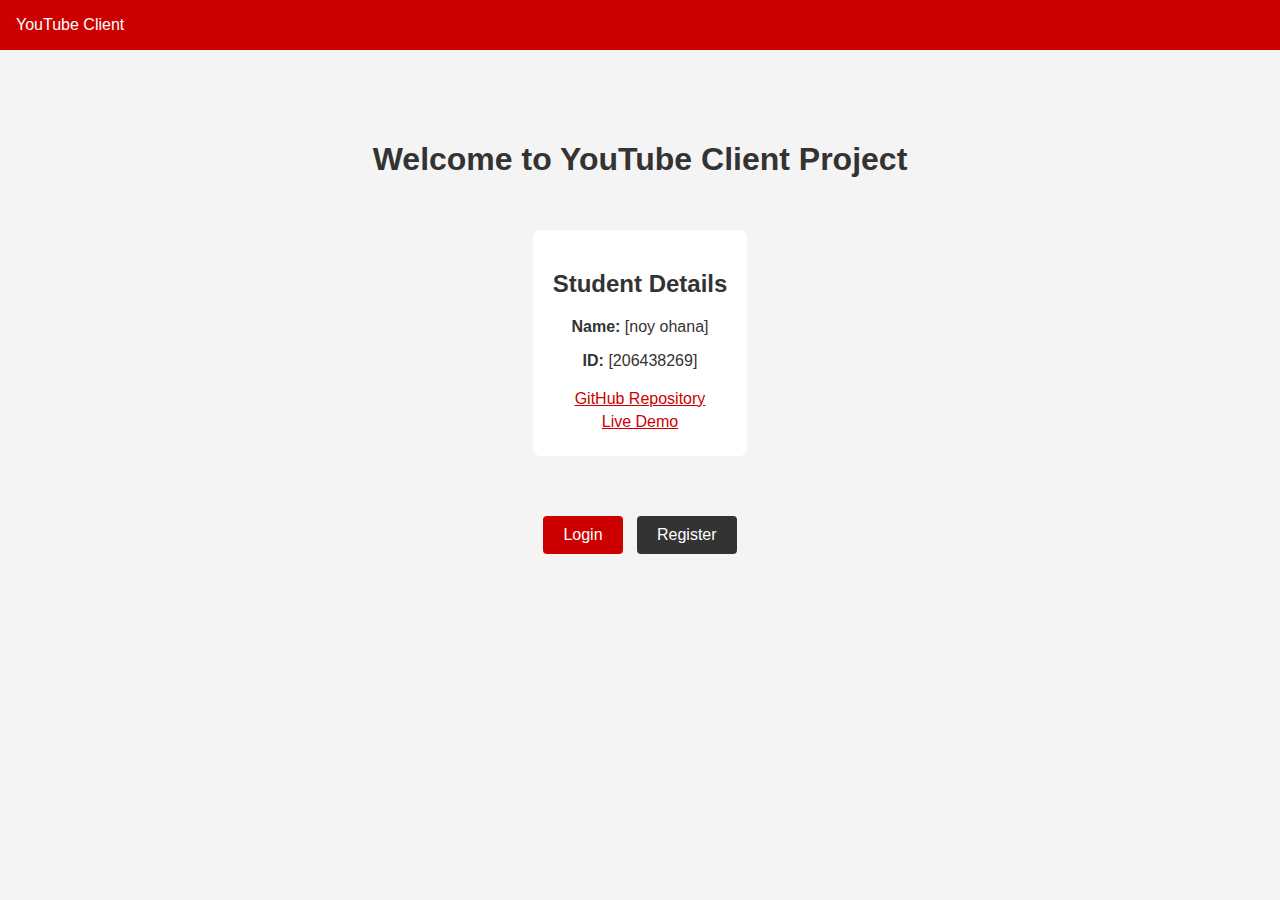
<file: index.html>
<!DOCTYPE html>
<html lang="en">
<head>
    <meta charset="UTF-8">
    <meta name="viewport" content="width=device-width, initial-scale=1.0">
    <title>YouTube Client - Home</title>
    <link rel="stylesheet" href="style.css">
</head>
<body>
    <header>
        <div class="logo">YouTube Client</div>
        <div class="user-info">
        </div>
    </header>

    <main style="text-align: center; margin-top: 50px;">
        <h1>Welcome to YouTube Client Project</h1>
        
        <div class="student-info" style="margin: 30px 0; padding: 20px; background: white; border-radius: 8px; display: inline-block;">
            <h2>Student Details</h2>
            <p><strong>Name:</strong> [noy ohana]</p>
            <p><strong>ID:</strong> [206438269]</p>
            
            <div style="margin-top: 20px;">
                <a href="https://github.com/YOUR_GITHUB" target="_blank" style="color: #cc0000; display: block; margin: 5px;">GitHub Repository</a>
                <a href="#" style="color: #cc0000; display: block; margin: 5px;">Live Demo</a>
            </div>
        </div>

        <div class="auth-links" style="margin-top: 30px;">
            <a href="login.html"><button>Login</button></a>
            <a href="register.html"><button style="background-color: #333; margin-left: 10px;">Register</button></a>
        </div>
    </main>

    <script src="utils.js"></script>
    <script>
        const user = getCurrentUser();
        if (user) {
             document.querySelector('.auth-links').innerHTML = `
                <a href="search.html"><button>Go to Search</button></a>
             `;
             updateHeader();
        }
    </script>
</body>
</html>
</file>
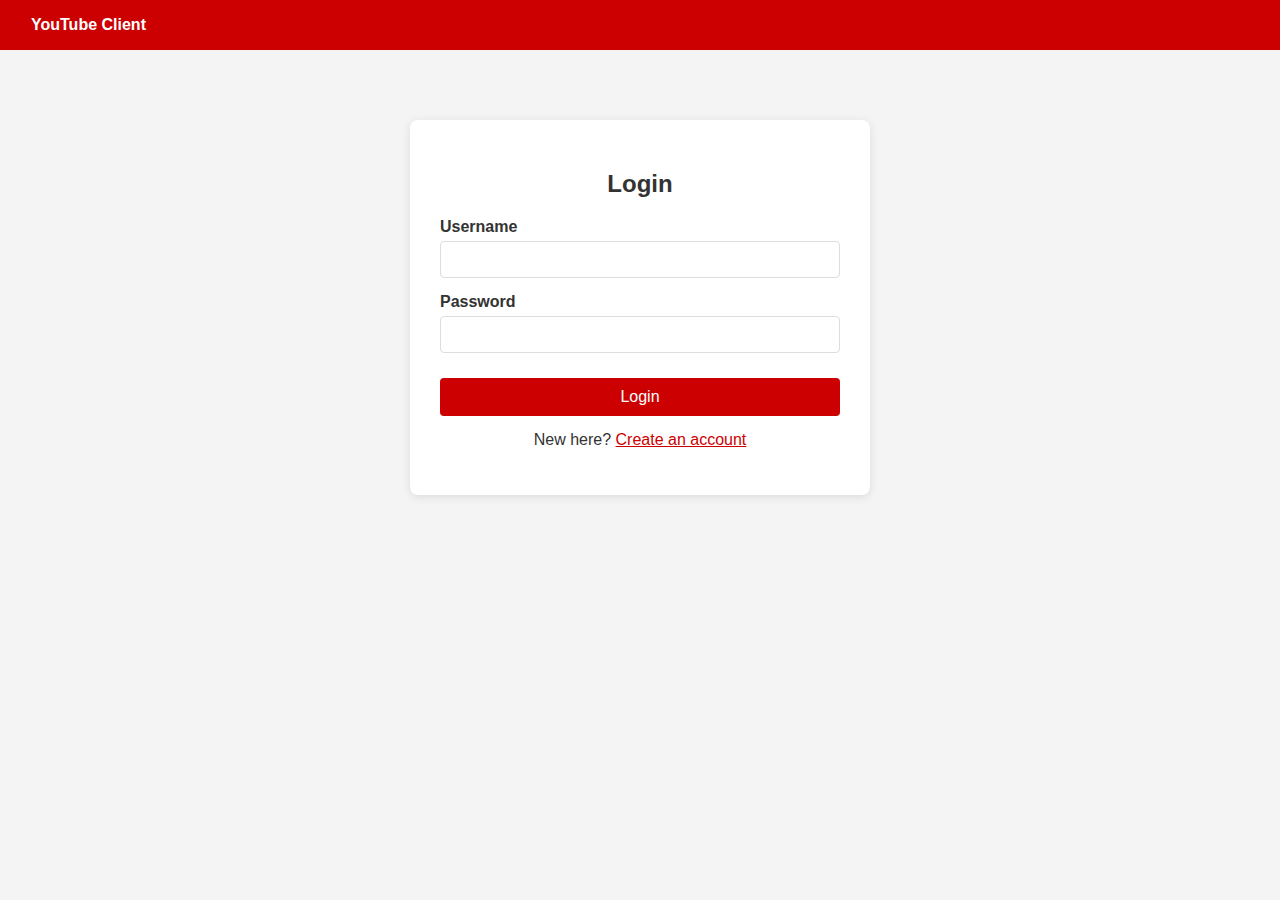
<file: login.html>
<!DOCTYPE html>
<html lang="en">
<head>
    <meta charset="UTF-8">
    <meta name="viewport" content="width=device-width, initial-scale=1.0">
    <title>Login - YouTube Client</title>
    <link rel="stylesheet" href="style.css">
</head>
<body>
    <header>
        <a href="index.html" class="logo">YouTube Client</a>
    </header>

    <main>
        <div class="auth-container">
            <h2 style="text-align: center;">Login</h2>
            <form id="loginForm">
                <div class="form-group">
                    <label for="username">Username</label>
                    <input type="text" id="username" required>
                </div>
                
                <div class="form-group">
                    <label for="password">Password</label>
                    <input type="password" id="password" required>
                </div>

                <div id="loginError" class="error-message"></div>

                <button type="submit" style="width: 100%; margin-top: 10px;">Login</button>
            </form>
            <p style="text-align: center; margin-top: 15px;">
                New here? <a href="register.html" style="color: #cc0000; margin: 0;">Create an account</a>
            </p>
        </div>
    </main>

    <script src="utils.js"></script>
    <script src="login.js"></script>
</body>
</html>
</file>
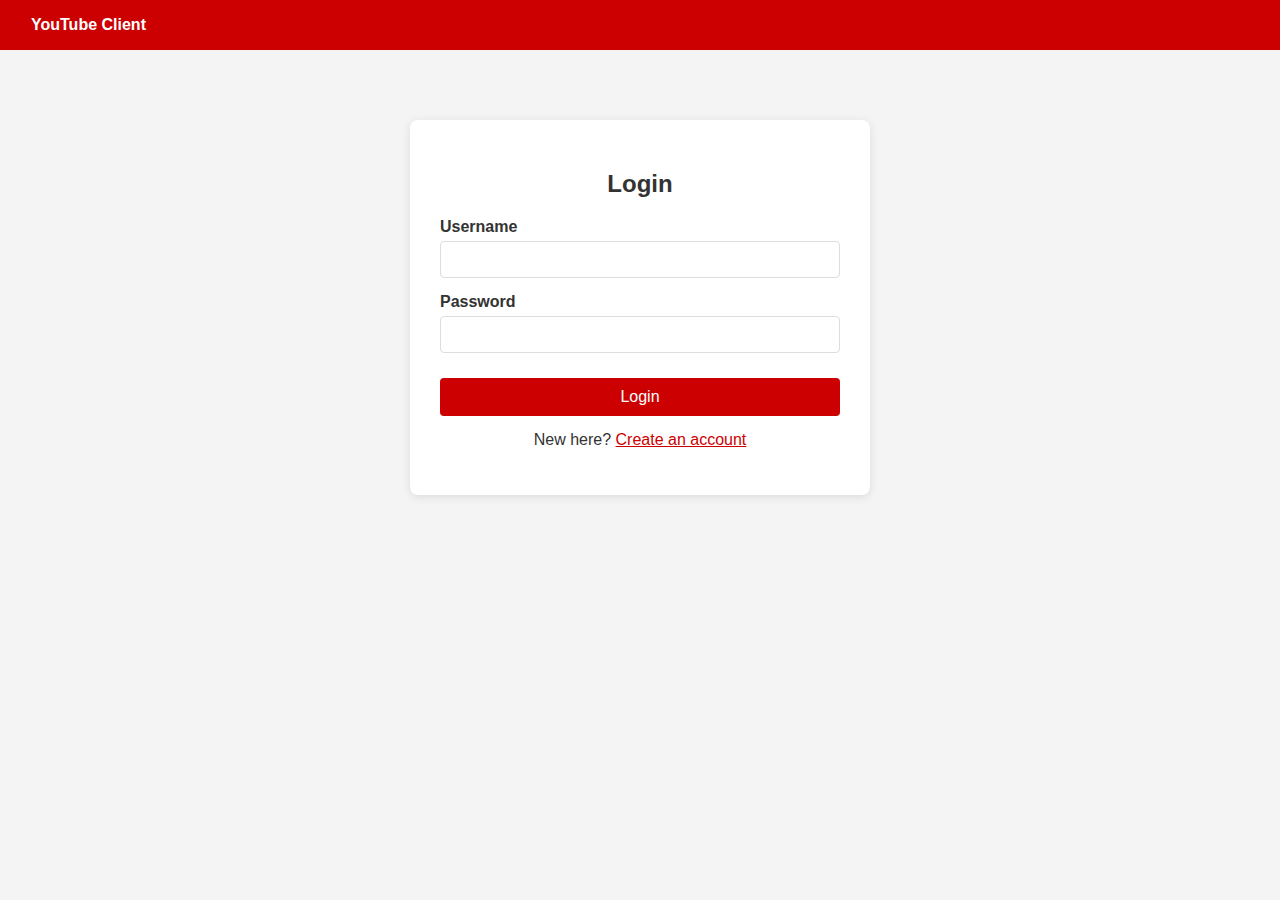
<file: playlists.html>
<!DOCTYPE html>
<html lang="en">
<head>
    <meta charset="UTF-8">
    <meta name="viewport" content="width=device-width, initial-scale=1.0">
    <title>My Library - YouTube Client</title>
    <link rel="stylesheet" href="style.css">
    <style>
        .playlist-video-item {
            display: flex;
            gap: 15px;
            padding: 10px;
            border-bottom: 1px solid #eee;
            align-items: center;
        }
        .playlist-video-item img {
            width: 120px;
            height: 68px;
            object-fit: cover;
            cursor: pointer;
        }
        .playlist-video-details {
            flex: 1;
        }
        .playlist-actions {
            display: flex;
            gap: 10px;
            align-items: center;
        }
        .rating-stars {
            color: gold;
            cursor: pointer;
            font-size: 1.2em;
        }
        .toolbar {
            display: flex;
            justify-content: space-between;
            margin-bottom: 20px;
            padding-bottom: 10px;
            border-bottom: 1px solid #eee;
        }
        .toolbar input {
            padding: 5px;
        }
    </style>
</head>
<body>
    <header>
        <div style="display: flex; align-items: center;">
            <a href="search.html" class="logo" style="margin-left: 0;">YouTube Client</a>
            <nav>
                <a href="search.html">Search</a>
                <a href="playlists.html" style="text-decoration: underline;">My Library</a>
            </nav>
        </div>
        <div class="user-info"></div>
    </header>

    <main>
        <div class="playlist-container">
            <div class="sidebar">
                <h2>My Library</h2>
                <button id="newPlaylistBtn" style="width: 100%; margin-bottom: 10px;">+ New Playlist</button>
                <button id="playPlaylistBtn" style="width: 100%; margin-bottom: 20px; background-color: #333;" disabled>Play Playlist</button>
                
                <div id="playlistList">
                </div>
            </div>

            <div class="main-content">
                <div id="noSelection" style="text-align: center; margin-top: 50px; color: #888;">
                    <h3>Select a playlist from the list.</h3>
                </div>

                <div id="playlistContent" style="display: none;">
                    <div class="toolbar">
                        <div style="display: flex; gap: 10px; align-items: center;">
                            <h2 id="currentPlaylistTitle" style="margin: 0;">Playlist Name</h2>
                            <button id="deletePlaylistBtn" style="background: red; font-size: 0.8em; padding: 5px 10px;">Delete Playlist</button>
                        </div>
                        <div style="display: flex; gap: 10px;">
                            <input type="text" id="filterInput" placeholder="Filter videos...">
                            <select id="sortSelect">
                                <option value="default">Sort by</option>
                                <option value="az">Name (A-Z)</option>
                                <option value="rating">Rating</option>
                            </select>
                        </div>
                    </div>

                    <div id="videosList">
                    </div>
                </div>
            </div>
        </div>
    </main>

    <div id="createPlaylistModal" class="modal">
        <div class="modal-content" style="max-width: 400px;">
            <span class="close" id="closeCreateModal">&times;</span>
            <h3>Create New Playlist</h3>
            <input type="text" id="createPlaylistName" placeholder="Playlist Name" style="width: 100%; padding: 10px; margin: 10px 0;">
            <button id="confirmCreatePlaylist" style="width: 100%;">Create</button>
        </div>
    </div>

    <div id="playerModal" class="modal">
        <div class="modal-content" style="background: black; padding: 0; width: 80%; max-width: 800px;">
            <span class="close" style="color: white; padding: 10px; position: absolute; right: 0; top: 0; z-index: 10;">&times;</span>
            <div class="video-player-container" id="playerContainer"></div>
        </div>
    </div>

    <script src="utils.js"></script>
    <script src="playlists.js"></script>
</body>
</html>
</file>
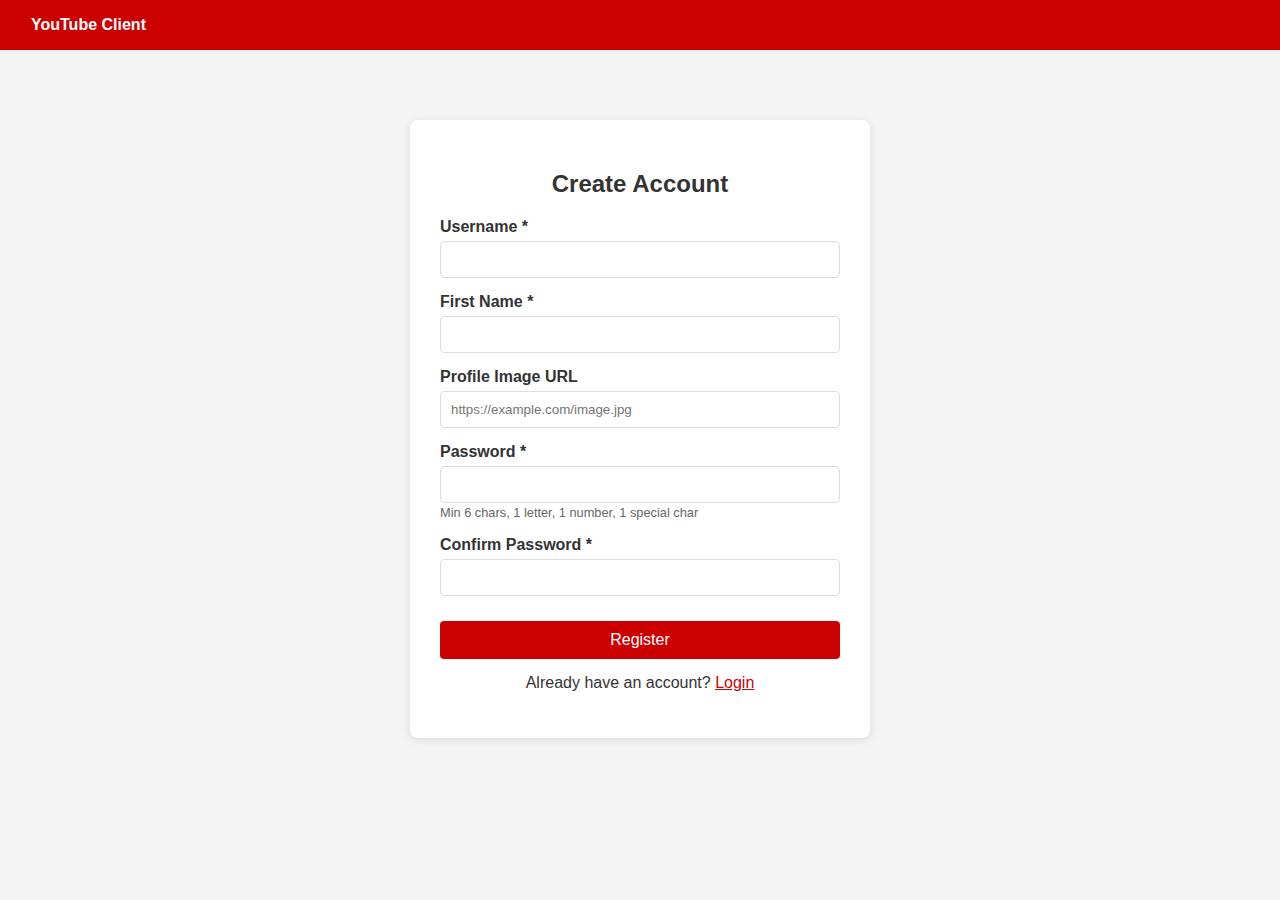
<file: register.html>
<!DOCTYPE html>
<html lang="en">
<head>
    <meta charset="UTF-8">
    <meta name="viewport" content="width=device-width, initial-scale=1.0">
    <title>Register - YouTube Client</title>
    <link rel="stylesheet" href="style.css">
</head>
<body>
    <header>
        <a href="index.html" class="logo">YouTube Client</a>
    </header>

    <main>
        <div class="auth-container">
            <h2 style="text-align: center;">Create Account</h2>
            <form id="registerForm">
                <div class="form-group">
                    <label for="username">Username *</label>
                    <input type="text" id="username" required>
                </div>
                
                <div class="form-group">
                    <label for="firstName">First Name *</label>
                    <input type="text" id="firstName" required>
                </div>

                <div class="form-group">
                    <label for="imageUrl">Profile Image URL</label>
                    <input type="url" id="imageUrl" placeholder="https://example.com/image.jpg">
                </div>

                <div class="form-group">
                    <label for="password">Password *</label>
                    <input type="password" id="password" required>
                    <small style="color: #666; font-size: 0.8em;">Min 6 chars, 1 letter, 1 number, 1 special char</small>
                </div>

                <div class="form-group">
                    <label for="confirmPassword">Confirm Password *</label>
                    <input type="password" id="confirmPassword" required>
                </div>

                <div id="registerError" class="error-message"></div>

                <button type="submit" style="width: 100%; margin-top: 10px;">Register</button>
            </form>
            <p style="text-align: center; margin-top: 15px;">
                Already have an account? <a href="login.html" style="color: #cc0000; margin: 0;">Login</a>
            </p>
        </div>
    </main>

    <script src="utils.js"></script>
    <script src="register.js"></script>
</body>
</html>
</file>
<file: style.css>
body {
    font-family: 'Segoe UI', Tahoma, Geneva, Verdana, sans-serif;
    margin: 0;
    padding: 0;
    background-color: #f4f4f4;
    color: #333;
    display: flex;
    flex-direction: column;
    min-height: 100vh;
}

header {
    background-color: #cc0000; 
    color: white;
    padding: 1rem;
    display: flex;
    justify-content: space-between;
    align-items: center;
}

header a {
    color: white;
    text-decoration: none;
    margin-left: 15px;
    font-weight: bold;
}

header .user-info {
    display: flex;
    align-items: center;
    gap: 10px;
}

header .user-info img {
    width: 40px;
    height: 40px;
    border-radius: 50%;
    object-fit: cover;
    background-color: #fff;
}

main {
    flex: 1;
    padding: 20px;
    max-width: 1200px;
    width: 100%;
    margin: 0 auto;
    box-sizing: border-box;
}

.auth-container {
    max-width: 400px;
    margin: 50px auto;
    background: white;
    padding: 30px;
    border-radius: 8px;
    box-shadow: 0 2px 10px rgba(0,0,0,0.1);
}

.form-group {
    margin-bottom: 15px;
}

.form-group label {
    display: block;
    margin-bottom: 5px;
    font-weight: bold;
}

.form-group input {
    width: 100%;
    padding: 10px;
    border: 1px solid #ddd;
    border-radius: 4px;
    box-sizing: border-box;
}

button {
    background-color: #cc0000;
    color: white;
    border: none;
    padding: 10px 20px;
    border-radius: 4px;
    cursor: pointer;
    font-size: 16px;
    transition: background 0.3s;
}

button:hover {
    background-color: #aa0000;
}

button:disabled {
    background-color: #ccc;
    cursor: not-allowed;
}

.error-message {
    color: red;
    font-size: 0.9em;
    margin-top: 5px;
    display: none;
}

.modal {
    display: none; 
    position: fixed; 
    z-index: 1000; 
    left: 0;
    top: 0;
    width: 100%; 
    height: 100%; 
    overflow: auto; 
    background-color: rgba(0,0,0,0.5); 
}

.modal-content {
    background-color: #fefefe;
    margin: 10% auto; 
    padding: 20px;
    border: 1px solid #888;
    width: 80%; 
    max-width: 600px;
    border-radius: 8px;
    position: relative;
}

.close {
    color: #aaa;
    float: right;
    font-size: 28px;
    font-weight: bold;
    cursor: pointer;
}

.close:hover,
.close:focus {
    color: black;
    text-decoration: none;
    cursor: pointer;
}

.video-grid {
    display: grid;
    grid-template-columns: repeat(auto-fill, minmax(250px, 1fr));
    gap: 20px;
    margin-top: 20px;
}

.video-card {
    background: white;
    border-radius: 8px;
    overflow: hidden;
    box-shadow: 0 2px 5px rgba(0,0,0,0.1);
    transition: transform 0.2s;
    display: flex;
    flex-direction: column;
}

.video-card:hover {
    transform: translateY(-5px);
}

.video-thumbnail {
    width: 100%;
    height: 140px;
    object-fit: cover;
    cursor: pointer;
}

.video-info {
    padding: 15px;
    flex: 1;
    display: flex;
    flex-direction: column;
}

.video-title {
    font-weight: bold;
    margin-bottom: 5px;
    display: -webkit-box;
    -webkit-line-clamp: 2;
    -webkit-box-orient: vertical;
    overflow: hidden;
    cursor: pointer;
}

.video-meta {
    font-size: 0.85em;
    color: #666;
    margin-bottom: 10px;
}

.add-fav-btn {
    margin-top: auto;
    background-color: #f0f0f0;
    color: #333;
    border: 1px solid #ddd;
}

.add-fav-btn:hover {
    background-color: #e0e0e0;
}

.add-fav-btn.added {
    background-color: #ccc;
    color: #666;
    cursor: default;
}

.playlist-container {
    display: flex;
    gap: 20px;
    height: calc(100vh - 100px);
}

.sidebar {
    width: 250px;
    background: white;
    padding: 20px;
    border-radius: 8px;
    display: flex;
    flex-direction: column;
    overflow-y: auto;
}

.main-content {
    flex: 1;
    background: white;
    padding: 20px;
    border-radius: 8px;
    overflow-y: auto;
}

.playlist-item {
    padding: 10px;
    cursor: pointer;
    border-bottom: 1px solid #eee;
}

.playlist-item.active {
    background-color: #f9f9f9;
    font-weight: bold;
    border-left: 3px solid #cc0000;
}
</file>
